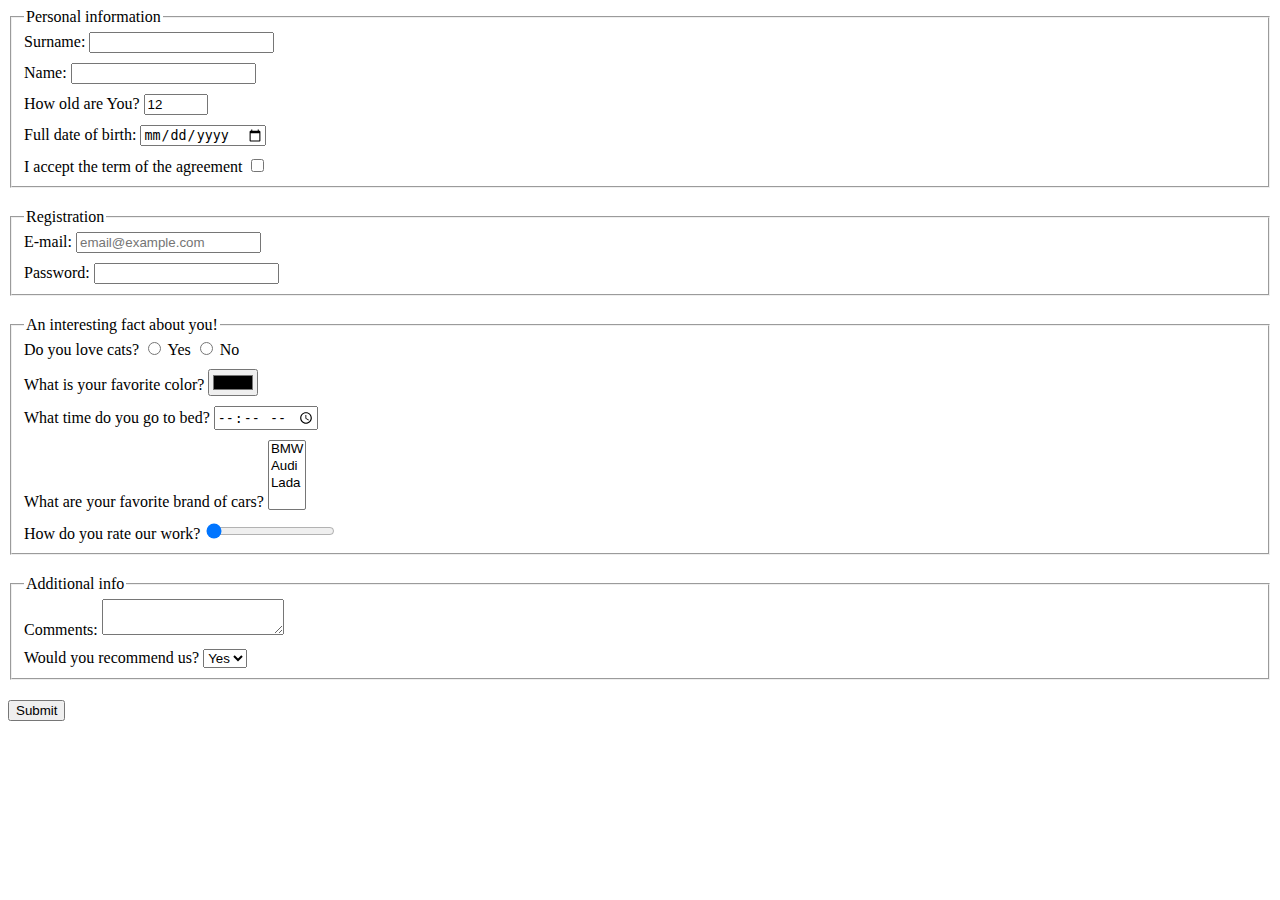
<file: index.html>
<!doctype html><html lang="en"><head><meta charset="UTF-8"><meta name="viewport" content="width=device-width, user-scalable=no, initial-scale=1.0, maximum-scale=1.0, minimum-scale=1.0"><meta http-equiv="X-UA-Compatible" content="ie=edge"><title>HTML Form</title><link rel="stylesheet" href="style.edbc1e24.css"></head><body> <script type="text/javascript" src="main.e97352c4.js"></script> <form action="https://mate-academy-form-lesson.herokuapp.com/create-application" method="post"> <fieldset class="field-group"> <legend>Personal information</legend> <label class="form-field"> Surname: <input type="text" name="surname" pattern="\w+" required autocomplete="off"> </label> <label class="form-field"> Name: <input type="text" name="name" pattern="\w+" required autocomplete="off"> </label> <label class="form-field"> How old are You? <input type="number" name="age" min="1" max="100" value="12"> </label> <label class="form-field"> Full date of birth: <input type="date" name="birthday" required> </label> <label class="form-field"> I accept the term of the agreement <input type="checkbox" name="term" required> </label> </fieldset> <fieldset class="field-group"> <legend>Registration</legend> <label class="form-field"> E-mail: <input type="email" name="email" placeholder="email@example.com" required> </label> <label class="form-field"> Password: <input type="password" name="password" required minlength="5" maxlength="32"> </label> </fieldset> <fieldset class="field-group"> <legend>An interesting fact about you!</legend> <div class="form-field"> Do you love cats? <label> <input type="radio" name="love_to_cats" value="yes"> Yes </label> <label> <input type="radio" name="love_to_cats" value="no"> No </label> </div> <label class="form-field"> What is your favorite color? <input type="color" name="color"> </label> <label class="form-field"> What time do you go to bed? <input type="time" name="time"> </label> <label class="form-field"> What are your favorite brand of cars? <select name="brand_of_car" multiple> <option value="bmw">BMW</option> <option value="audi">Audi</option> <option value="lada">Lada</option> </select> </label> <label class="form-field"> How do you rate our work? <input type="range" name="rate_our_work" value="0"> </label> </fieldset> <fieldset class="field-group"> <legend>Additional info</legend> <label class="form-field"> Comments: <textarea name="comments" cols="20" rows="2" autocomplete="off"></textarea> </label> <label class="form-field"> Would you recommend us? <select name="recommend_us"> <option value="yes">Yes</option> <option value="no">No</option> </select> </label> </fieldset> <button type="submit" class="field-group"> Submit </button> </form> </body></html>
</file>
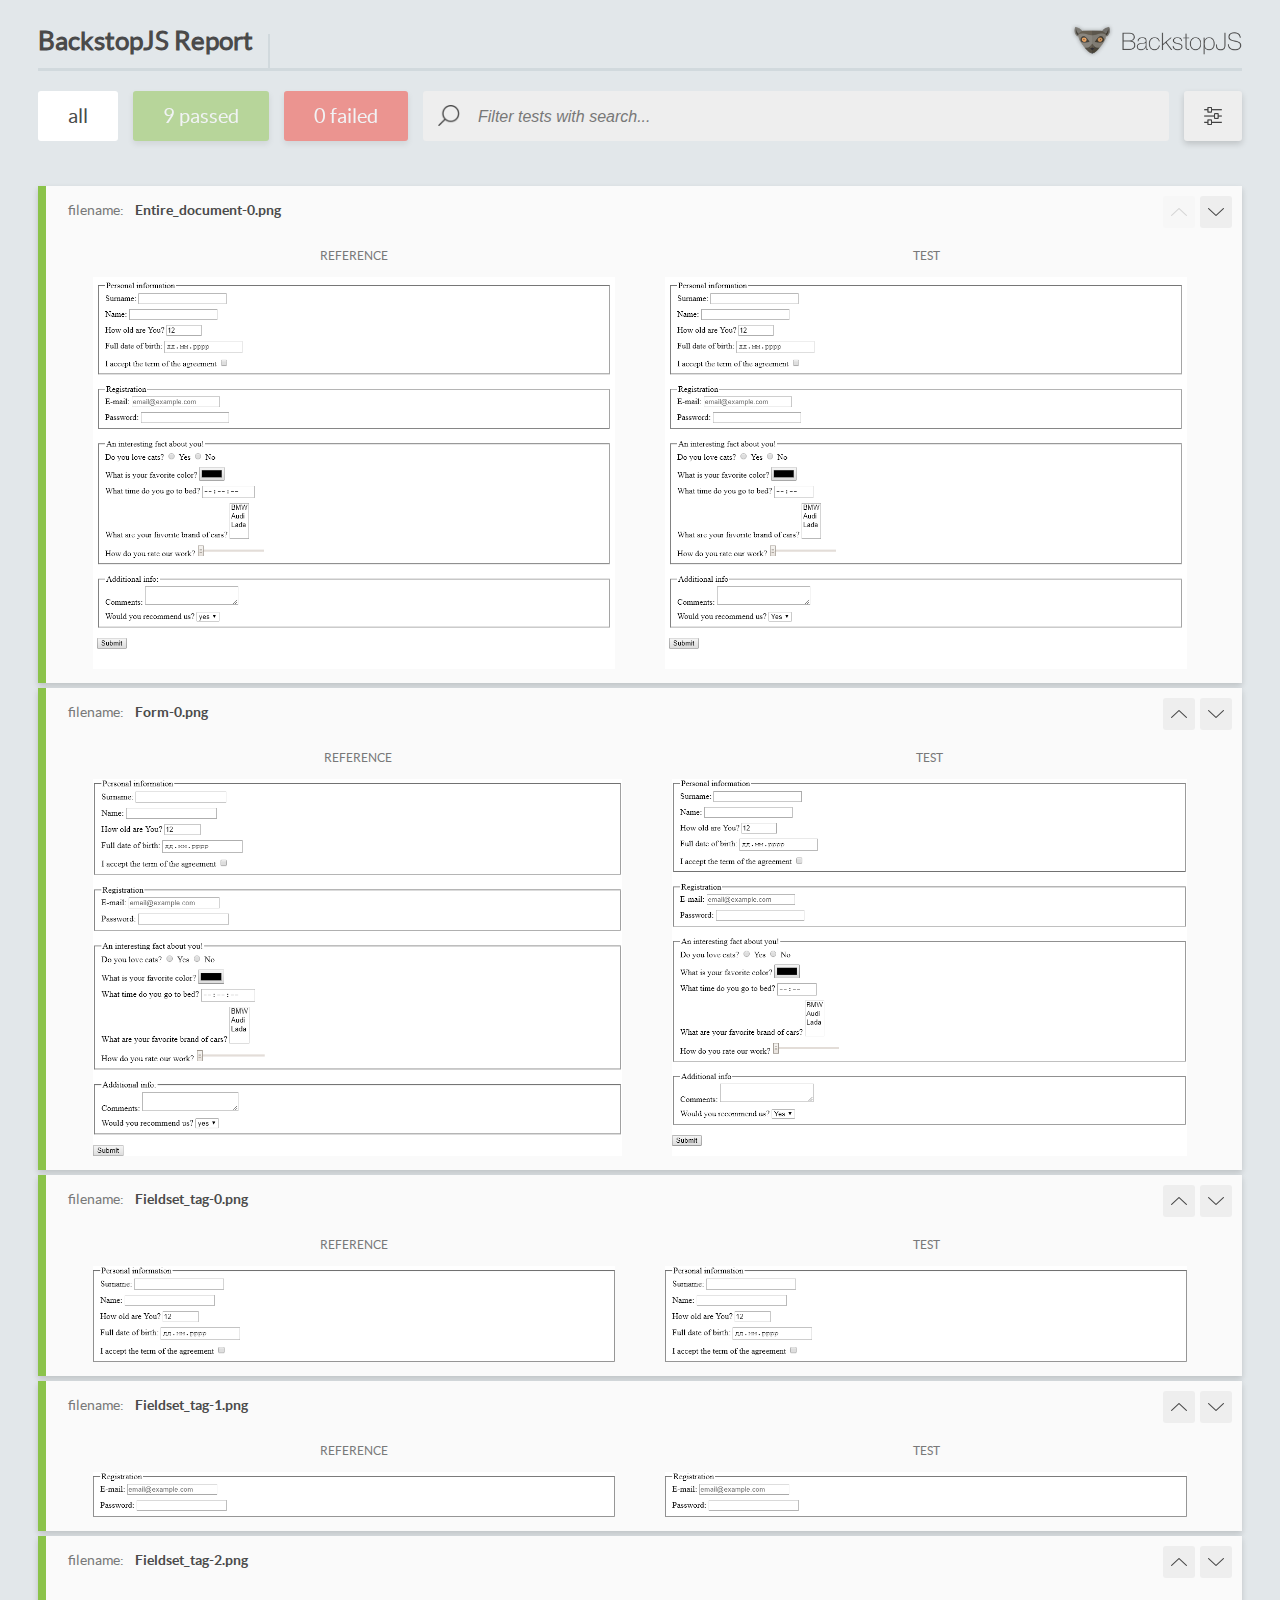
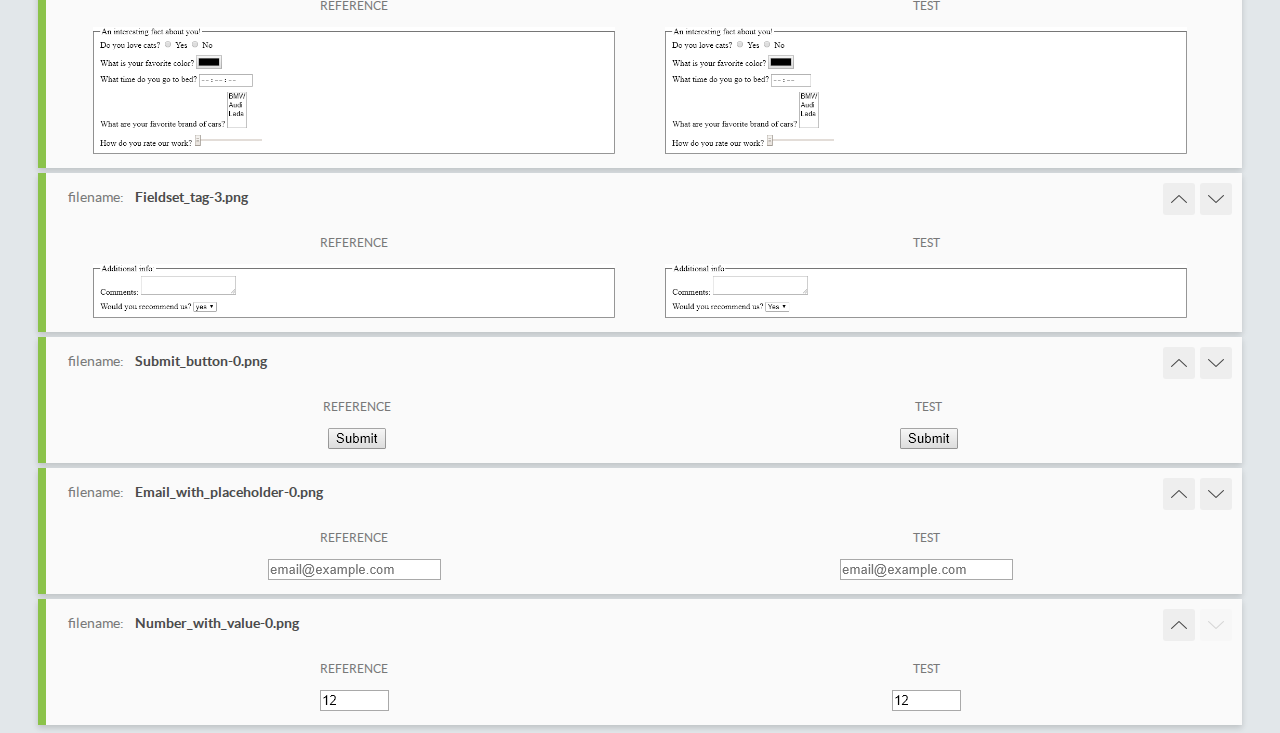
<file: report/html_report/index.html>
<!DOCTYPE html>
<html>
  <head>
    <meta charset="utf-8">
    <title>BackstopJS Report</title>

    <style>
      @font-face {
          font-family: 'latoregular';
          src: url('./assets/fonts/lato-regular-webfont.woff2') format('woff2'),
              url('./assets/fonts/lato-regular-webfont.woff') format('woff');
          font-weight: 400;
          font-style: normal;
      }
      @font-face {
          font-family: 'latobold';
          src: url('./assets/fonts/lato-bold-webfont.woff2') format('woff2'),
              url('./assets/fonts/lato-bold-webfont.woff') format('woff');
          font-weight: 700;
          font-style: normal;
      }

      .ReactModal__Body--open {
          overflow: hidden;
      }
      .ReactModal__Body--open .header {
        display: none;
      }

    </style>
  </head>
  <body style="background-color: #E2E7EA">
    <div id="root">

    </div>
    <script type="text/javascript">
      function report (report) { // eslint-disable-line no-unused-vars
        window.tests = report;
      }
    </script>
    <script type="text/javascript" src="config.js"></script>
    <script type="text/javascript" src="index_bundle.js"></script>
  </body>
</html>
</file>
<file: style.edbc1e24.css>
.form-field{display:block}.form-field:not(:last-child){margin-bottom:10px}.field-group{margin-bottom:20px}
/*# sourceMappingURL=style.edbc1e24.css.map */
</file>
